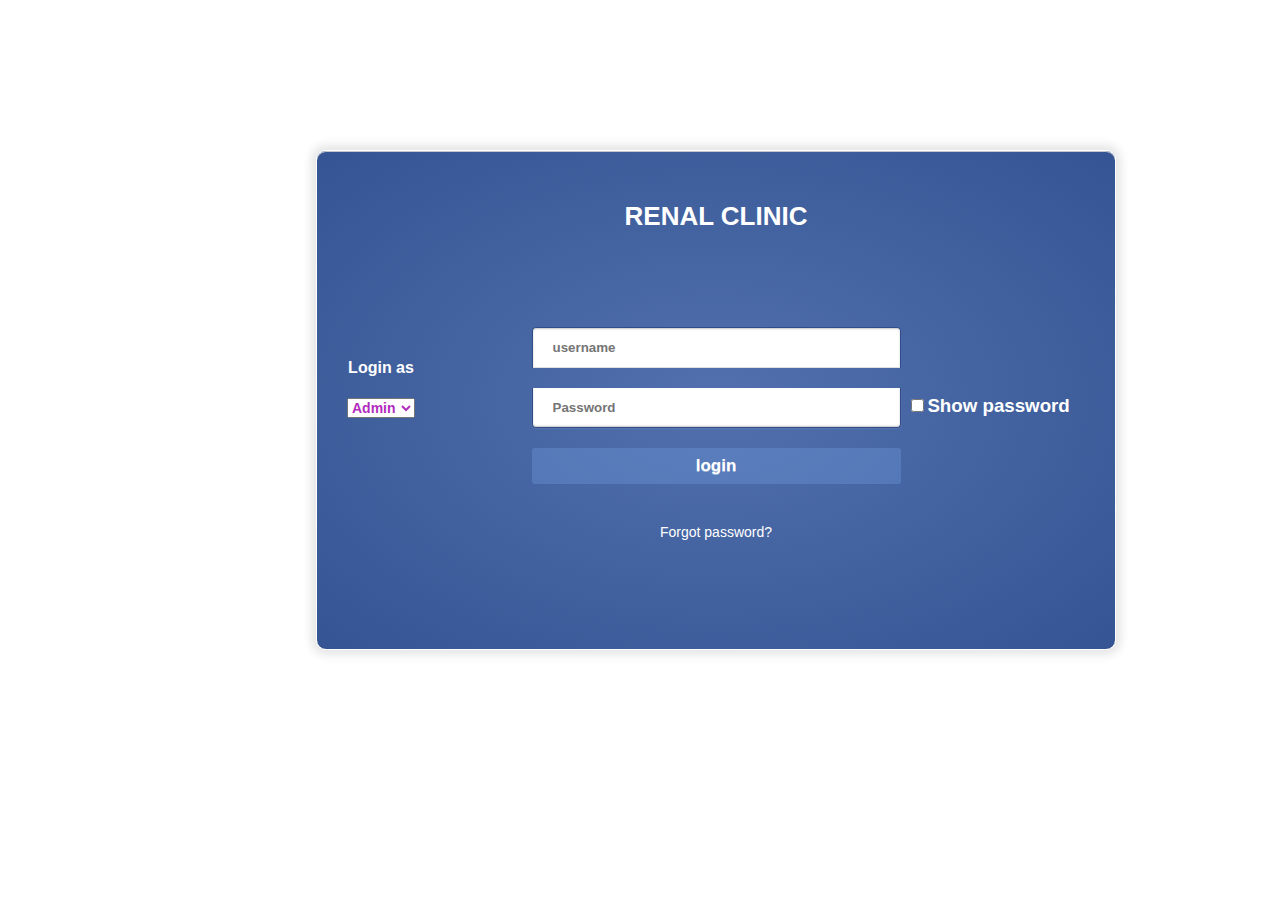
<file: index.html>
<!DOCTYPE html>
<html lang="en">
<head>
    <meta charset="UTF-8">
    <meta http-equiv="X-UA-Compatible" content="IE=edge">
    <meta name="viewport" content="width=device-width, initial-scale=1.0">
    <title>renal.com</title>

<link rel="stylesheet" href="https://cdn.jsdelivr.net/npm/bootstrap-icons@1.3.0/font/bootstrap-icons.css" />
<link href="style.css" rel="stylesheet">
</head>
<body 
    
    <section class="login-form-wrap">
        <h1>RENAL CLINIC</h1>
        <form class="login-form" method="POST" action="login.php">
          <label>
            <input type="username" name="username" required placeholder="username">
          </label>
          <label>
            <input type="password" name="password" id="password" required placeholder="Password">
          </label>
          <div class="check">
            <input type="checkbox" onclick="myFunction()"><h3>Show password</h3> 
         </div>

          <input type="submit" name="login" value="login">
        

        <h5><a href="reset.html">Forgot password?</a></h5>
        <div class="swtichlogin"> 
          <h4>Login as</h4> <select name="usertype">
          <option value="Admin">Admin</option>
          <option value="Doctor">Doctor</option>
          <option value="Staff">Staff</option>
      </select>
      </div>
  
       </form>
      </section>
  <script src="custom.js"></script>
</body>
</html>
</file>
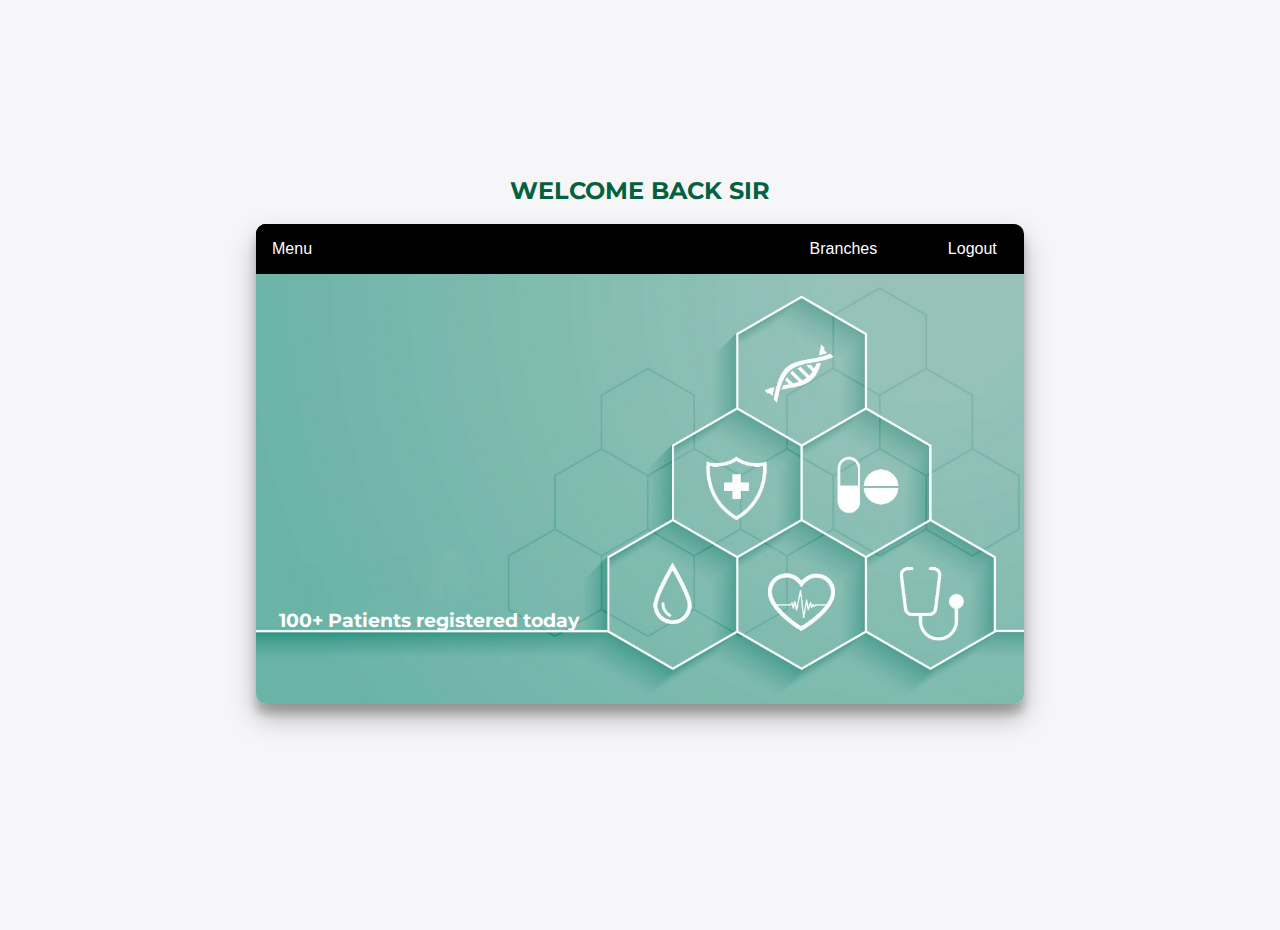
<file: admin.html>
<!DOCTYPE html>
<html lang="en">

<head>
  <meta charset="UTF-8">
  <meta http-equiv="X-UA-Compatible" content="IE=edge">
  <meta name="viewport" content="width=<device-width>, initial-scale=1.0">
  <meta http-equiv="Cache-Control" content="no-cache, no-store, must-revalidate"/>
  <meta http-equiv="Pragma" content="no-cache"/>
  <meta http-equiv="Expires" content="0"/>
  <title>Document</title>

  <link href="adminstyle.css" rel="stylesheet">
</head>

<body>
  <h2>WELCOME BACK SIR</h2>

  <div class="container" id="container">

    <h3 class="info" id="info">100+ Patients registered today</h3>




    <div class="blankdiv" id="blankdiv"> </div>

    <div class="dropdown">
      <button class="dropbtn">Menu</button>
      <div class="dropdown-content">
        <a href="#" id="admin">Add Admin</a>
        <a href="#" id="doctor">Add Doctors</a>
        <a href="#" id="staff">Create Branch</a>
      </div>
    </div>

    <form method="POST" action="logout.php">
      <button type="submit" class="report" name="logoutbtn">Logout</button>
    </form>
    <button class="Branches">Branches</button>


    <!-- Admin  ADD Form  -->

    <div class="form-popup" id="myForm">
      <form method="POST" action="add.php" class="form-container">
        <h3>Create Admin</h3>
        <label for="name"><b>Name</b></label>
        <input type="text" placeholder="Enter Name" name="name" required>
        <label for="username"><b>Username</b></label>
        <input type="text" placeholder="Create Username" name="username" required>
        <label for="psw"><b>Password</b></label>
        <input type="password" placeholder="Choose Password" name="password" required>
        <label for="number"><b>Number</b></label>
        <input type="tel" placeholder="Enter mobile number" name="number" required>

        <button type="submit"  name="addadmin" class="btn">Add</button>
      </form>

      <button class="close" id="cut">Close/Cancel</button>

    </div>

    <!-- Doctors  ADD Form  -->


    <div class="form-popup" id="myForm2">
      <form method="POST" action="add.php" class="form-container">
        <h3>Enter follwoing Details</h3>
        <label for="name"><b>Name</b></label>
        <input type="text" placeholder="Enter Name" name="name" required>
        <label for="username"><b>Username</b></label>
        <input type="text" placeholder="Create Username" name="username" required>
        <label for="psw"><b>Password</b></label>
        <input type="password" placeholder="Choose Password" name="password" required>
        <label for="number"><b>Number</b></label>
        <input type="tel" placeholder="Enter mobile number" name="number" required>

        <button type="submit" name="adddoctor" class="btn">Add</button>
      </form>

      <button class="close" id="cut2">Close/Cancel</button>

    </div>



    <!-- Staff  ADD Form-->


    <div class="formstaff1" id="myForm3">

      <form action="add.php" method="POST" class="formstaff">
        <label for="name"><b>Branch name</b></label>
        <input type="text" id="branchtext" class="branchtext" placeholder="Enter branch name" required name="branch">
        <label for="name"><b>name</b></label>
        <input type="text" placeholder="Enter Name" name="name" required>
        <label for="username"><b>Username</b></label>
        <input type="text" placeholder="Create Username" name="username" required>
        <label for="psw"><b>Password</b></label>
        <input type="password" placeholder="Choose Password" name="password" required>
        <label for="number"><b>Number</b></label>
        <input type="tel" placeholder="Enter mobile number" name="number" required>
        <button type="submit" name="addstaff" class="btn">Add</button>
      </form>
      <button class="close1" id="cut3">Close/Cancel</button>

    </div>





  </div>

  <script src="adminjs.js"> </script>
</body>

</html>
</file>
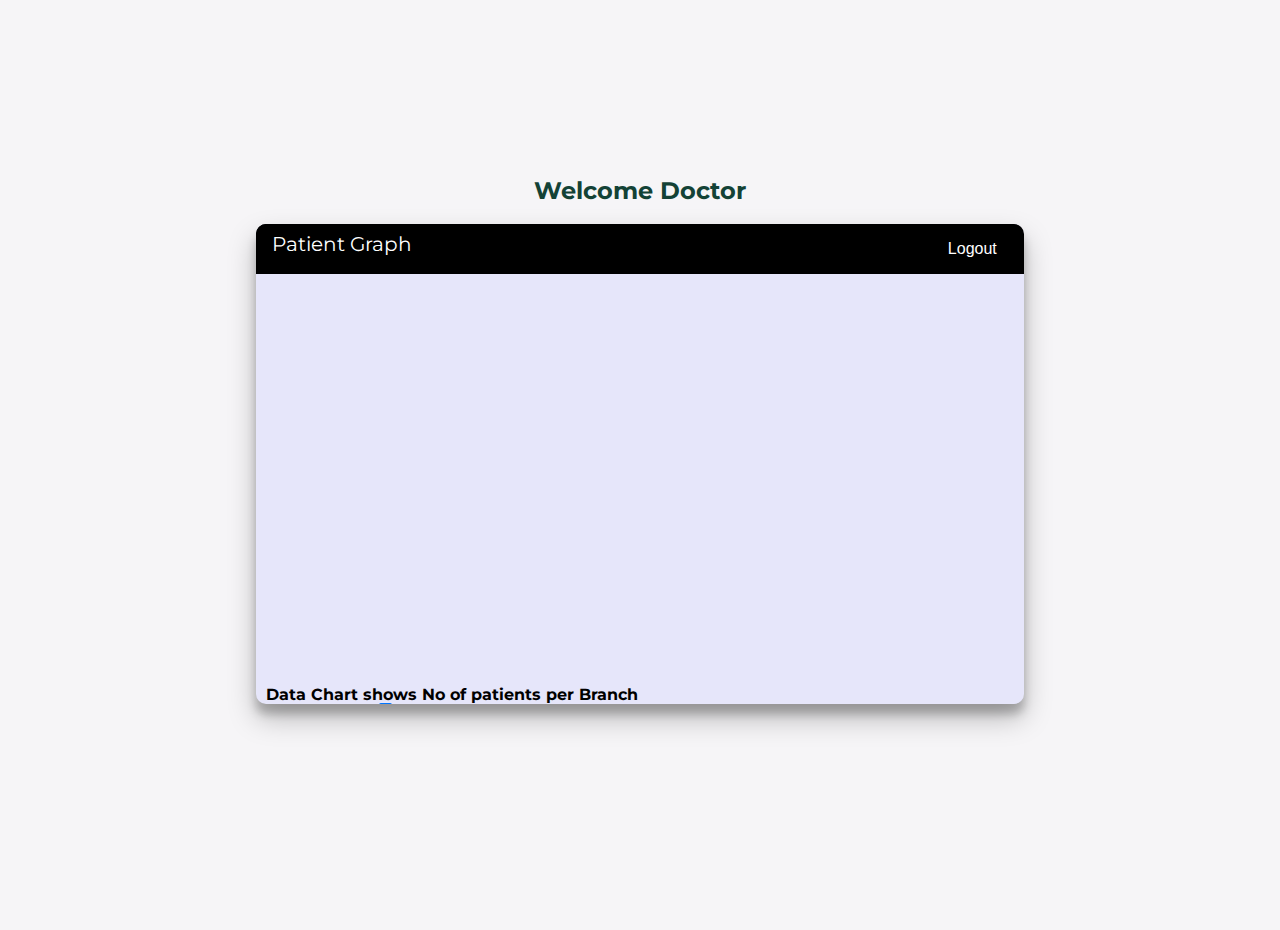
<file: doctor.html>
<!DOCTYPE html>
<html lang="en">

<head>
    <meta charset="UTF-8">
    <meta http-equiv="X-UA-Compatible" content="IE=edge">
    <meta name="viewport" content="width=<device-width>, initial-scale=1.0">
    <title>Document</title>
    <link href="doctorstyle.css" rel="stylesheet">

    <style>
        .highcharts-figure,
        .highcharts-data-table table {
            min-width: 320px;
            max-width: 800px;
            margin: 1em auto;
        }

        #container {
            height: 400px;
        }

        .highcharts-data-table table {
            font-family: Verdana, sans-serif;
            border-collapse: collapse;
            border: 1px solid #EBEBEB;
            margin: 10px auto;
            text-align: center;
            width: 100%;
            max-width: 500px;
        }

        .highcharts-data-table caption {
            padding: 1em 0;
            font-size: 1.2em;
            color: #555;
        }

        .highcharts-data-table th {
            font-weight: 600;
            padding: 0.5em;
        }

        .highcharts-data-table td,
        .highcharts-data-table th,
        .highcharts-data-table caption {
            padding: 0.5em;
        }

        .highcharts-data-table thead tr,
        .highcharts-data-table tr:nth-child(even) {
            background: #f8f8f8;
        }

        .highcharts-data-table tr:hover {
            background: #f1f7ff;
        }
    </style>




</head>

<body>

    <h2> Welcome Doctor</h2>
    <div class="container1" id="container2">
        <div class="blankdiv" id="blankdiv"> </div>
        <p class="text">Patient Graph</p>
        <form method="POST" action="logout.php">
            <button type="submit" class="logoutbtn" name="logoutbtn">Logout</button>
          </form>
      
        <div class="chart" id="chart">
            <script src="https://code.highcharts.com/highcharts.js"></script>
            <script src="https://code.highcharts.com/modules/data.js"></script>
            <script src="https://code.highcharts.com/modules/exporting.js"></script>
            <script src="https://code.highcharts.com/modules/export-data.js"></script>
            <script src="https://code.highcharts.com/modules/accessibility.js"></script>

            <figure class="highcharts-figure">
                <div id="container"></div>
                <p class="highcharts-description">
                   Data Chart shows No of patients per Branch 
                    <br>
                    <br>
                    <br>
                </p>
            </figure>

            <div class="ld-row">
                <label class="ld-label">
                    Enable Polling
                </label>
                <input type="checkbox" checked="checked" id="enablePolling">
            </div>
            <div class="ld-row">
                <label class="ld-label">
                    Polling Time (Seconds)
                </label>
                <input class="ld-time-input" type="number" value="2" id="pollingTime">
            </div>
            <div class="ld-row">
                <label class="ld-label">
                    CSV URL
                </label>
                <input class="ld-url-input" type="text" id="fetchURL">
            </div>
        </div>
    </div>
    <script>
        var defaultData = 'https://demo-live-data.highcharts.com/time-data.csv';
        var urlInput = document.getElementById('fetchURL');
        var pollingCheckbox = document.getElementById('enablePolling');
        var pollingInput = document.getElementById('pollingTime');

        function createChart() {
            Highcharts.chart('container', {
                chart: {
                    type: 'spline'
                },
                title: {
                    text: 'Live Data'
                },
                accessibility: {
                    announceNewData: {
                        enabled: true,
                        minAnnounceInterval: 15000,
                        announcementFormatter: function (allSeries, newSeries, newPoint) {
                            if (newPoint) {
                                return 'New point added. Value: ' + newPoint.y;
                            }
                            return false;
                        }
                    }
                },
                data: {
                    csvURL: urlInput.value,
                    enablePolling: pollingCheckbox.checked === true,
                    dataRefreshRate: parseInt(pollingInput.value, 10)
                }
            });

            if (pollingInput.value < 1 || !pollingInput.value) {
                pollingInput.value = 1;
            }
        }

        urlInput.value = defaultData;

        // We recreate instead of using chart update to make sure the loaded CSV
        // and such is completely gone.
        pollingCheckbox.onchange = urlInput.onchange = pollingInput.onchange = createChart;

        // Create the chart
        createChart();
    </script>
    <script src="adminjs.js"> </script>
</body>

</html>
</file>
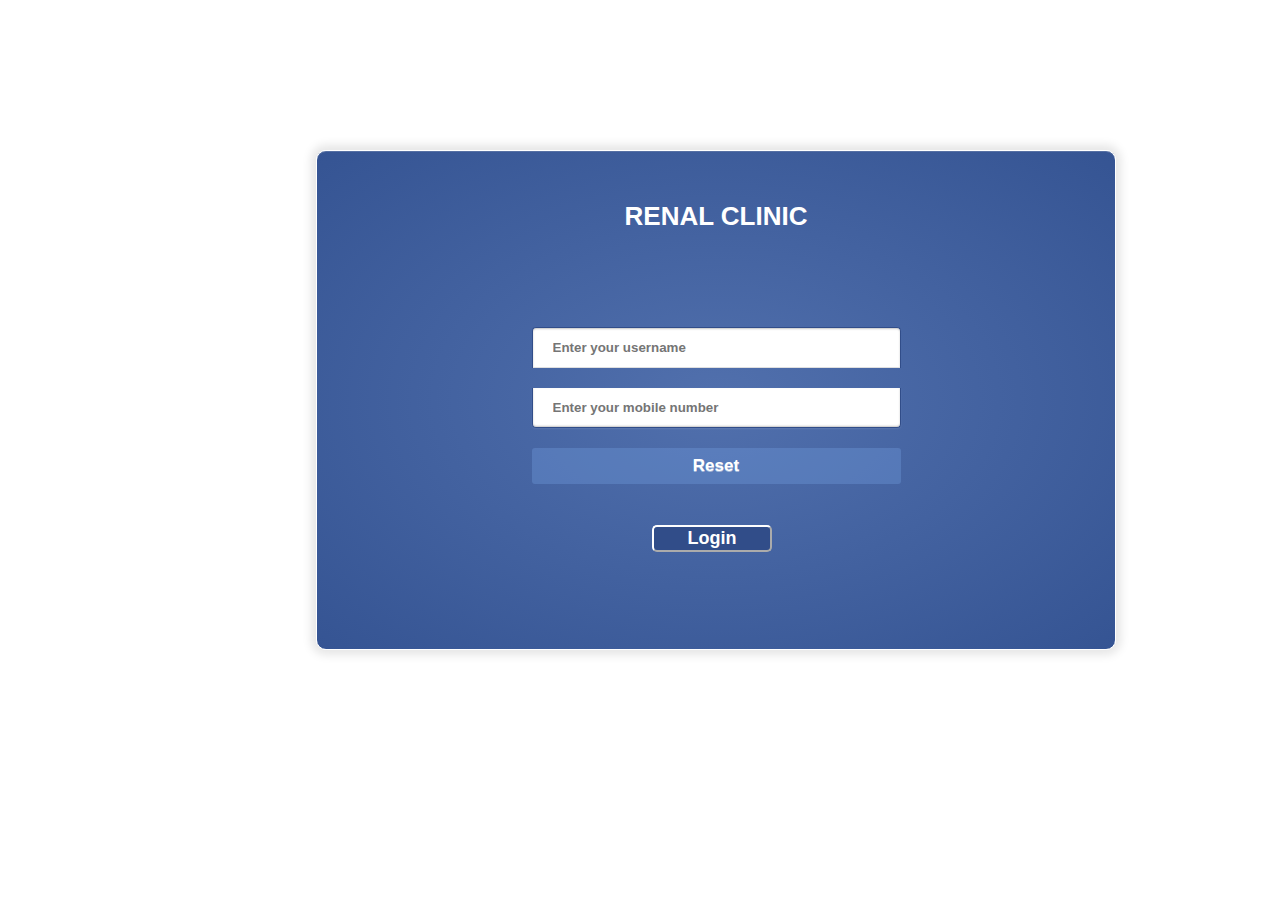
<file: reset.html>
<!DOCTYPE html>
<html lang="en">
<head>
    <meta charset="UTF-8">
    <meta http-equiv="X-UA-Compatible" content="IE=edge">
    <meta name="viewport" content="width=device-width, initial-scale=1.0">
    <title>renal.com</title>


<link rel="stylesheet" href="https://cdn.jsdelivr.net/npm/bootstrap-icons@1.3.0/font/bootstrap-icons.css" />
<link href="resetstyle.css" rel="stylesheet">
</head>
<body>
    
    <section class="reset-form">
        <h1>RENAL CLINIC</h1>
        <form class="form" method="POST" action="php/reset.php">
          <label>
            <input type="username" name="username" required placeholder="Enter your username">
          </label>
          <label>
            <input type="tel" name="tel" id="tel"  required placeholder="Enter your mobile number">
          </label>
        
          <input type="submit" name="reset" value="Reset">
        
        
       </form>
       <button class="backbutton" onclick="back()"
         style="font-size: 18px;">Login
        </button>
        
      </section>
<script src="custom.js"> </script>
</body>
</html>
</file>
<file: style.css>
* {
	box-sizing: border-box; 
}

html {
	background: #ffffff;
  }
  
  body {
	  background: #ffffff;
	  margin:0;
	  padding:0; 
	  font-family: 'Lato', sans-serif;
  }

.login-form-wrap {
	background: radial-gradient(ellipse at center,  rgba(81,112,173,1) 0%,rgba(53,84,147,1) 100%);
	border:1px solid #ffffff;
	box-shadow: 0 1px #c3c6cc inset, 0 0 10px 5px rgba(0, 0, 0, 0.1);
	border-radius: 10px;
    
	width: 800px;
	height: 500px;
	margin: 60px;
    position: absolute;
    top:10%;
    left: 20%;
	padding: 50px 30px 0 30px;
	text-align: center;
}
.login-form{
    position:relative;
    top: 10%;
}
	
    h1 {
		margin:0 0 50px 0;
		padding: 0;  
		font-size: 26px;
		color: #fff;
	}
	h5 {
		margin-top: 40px;
	}
	h5 > a {
		font-size: 14px;
		color: #fff;
		text-decoration: none; 
		font-weight: 400;
	}



input[type="username"]{
		width: 50%;
        
		border: 1px solid #314d89;
		outline: none;
		padding: 12px 20px;
		color: #000000;
		font-weight: bold;
	  font-family: 'Lato', sans-serif;
      cursor:text;
    
		border-bottom: none; 
		border-radius: 4px 4px 0 0;
		padding-bottom: 13px;
		box-shadow: 0 -1px 0 #E0E0E0 inset,
					0 1px 2px rgba(0, 0, 0, 0.23) inset;

	}

input[type="password"]  {
		width: 50%; 
		
		border: 1px solid #314d89;
		outline: none;
		padding: 12px 20px;
		color: #000000;
		font-weight: bold;
	  font-family: 'Lato', sans-serif;
    cursor:text;
    margin-top:20px;
    border-top: none; 
    border-radius: 0 0 4px 4px;
    box-shadow: 0 -1px 2px rgba(0, 0, 0, 0.23) inset,
                0 1px 2px rgba(255, 255, 255, 0.1);
	}

	input[type="text"]  {
		width: 50%; 
		
		border: 1px solid #314d89;
		outline: none;
		padding: 12px 20px;
		color: #000000;
		font-weight: bold;
	  font-family: 'Lato', sans-serif;
    cursor:text;
    margin-top:20px;
    border-top: none; 
    border-radius: 0 0 4px 4px;
    box-shadow: 0 -1px 2px rgba(0, 0, 0, 0.23) inset,
                0 1px 2px rgba(255, 255, 255, 0.1);
	}



input[type="submit"] {
	  font-family: 'Lato', sans-serif;
	  font-weight: 400;
      background-color: #6c97d867;
  color: white;
  cursor:pointer;
	
		display: block;
		margin: 20px auto 0 auto;
		width: 50%;
		border: none;
		border-radius: 3px;
		padding: 8px;
		font-size: 17px;
		
		text-shadow: 0 1px 0 rgba(255, 255, 255, 0.45);
		font-weight: 700;
		
    
}
input[type="submit"]:hover{
    background-color: rgba(24, 136, 211, 0.986);
    

    
} 
.swtichlogin{
    cursor:pointer;
    float: left;
    position: absolute;
    top: 5%;
    color:#fff
}
select{
    color: rgb(177, 45, 189);
    
    font-size: 14px;
    font-family: 'Lucida Sans', 'Lucida Sans Regular', 'Lucida Grande', 'Lucida Sans Unicode', Geneva, Verdana, sans-serif;
    font-weight: bold;
}

.check{
	size: 40px;
	
	color:#fff;
	position:absolute;
	left:80%;
	top:32%;
	cursor:default;
	
	
	margin-left: -30px;
}
.check input[type="checkbox"],h3{
	size: 20px;
	cursor: pointer;
	position:relative;
    display: inline;
	
}
</file>
<file: adminstyle.css>
@import url('https://fonts.googleapis.com/css?family=Montserrat:400,800');

* {
	box-sizing: border-box;
}

body {
	background: #f6f5f7;
	display: flex;
	justify-content: center;
	align-items: center;
	flex-direction: column;
	font-family: 'Montserrat', sans-serif;
	height: 100vh;
	margin: -20px 0 50px;
}

h1 {
    color: #03613f;
    font-size: 20px;
	font-weight: bold;
	margin: 0;
}

h2 {
	text-align: center;
    position: relative;
    color: #03613f;
}

p {
	font-size: 14px;
	font-weight: 100;
	line-height: 20px;
	letter-spacing: 0.5px;
	margin: 20px 0 30px;
}

span {
	font-size: 12px;
}

a {
	color: #333;
	font-size: 14px;
	text-decoration: none;
	margin: 15px 0;
}





.container {
	background-image: url(back.jpg);
 
  background: position y 10px;;
  background-position-x: center;
  background-position-y: bottom;
  background-size:contain;

  background-repeat: no-repeat;
	border-radius: 10px;
  	box-shadow: 0 14px 28px rgba(0,0,0,0.25), 
			0 10px 10px rgba(0,0,0,0.22);
	position: relative;
	overflow: hidden;
	width: 768px;
    min-height: 100%; 
	max-width: 100%;
	min-height: 480px;
}





.dropbtn {
  
    background-color: #000000;
    color: white;
    padding: 16px;
    font-size: 16px;
    border: none;
    cursor: pointer;
    
  }
  
  .dropdown {
    background-color: #000000;
    width: 10%;

    position: relative;
    display: inline-block;
    position: absolute;
    left:0%;
    top: 0%;
  }
  
  .dropdown-content {
    display: none;
    position: absolute;
    background-color: #f9f9f9;
    min-width: 160px;
    box-shadow: 0px 8px 16px 0px rgba(0,0,0,0.2);
    z-index: 1;
  }
  
  .dropdown-content a {
    color: black;
    padding: 12px 16px;
    text-decoration: none;
    display: block;
    cursor: pointer;
  }
  
  .dropdown-content a:hover {
      background-color: #f00f0fdc;
      color: #000;
 
   

}
  
  .dropdown:hover .dropdown-content {
    display: block;
  }
  
  .dropdown:hover .dropbtn {
    background-color: #000000;
    color: rgb(255, 255, 255);
  }

  .report{
    background-color: #000000;
    color: white;
    padding: 16px;
    font-size: 16px;
    border: none;
    cursor: pointer;
    position: absolute;
    left:88%;
    top: 0%;
      
  }
  .Branches{
    background-color: #000000;
    color: white;
    padding: 16px;
    font-size: 16px;
    border: none;
    cursor: pointer;
    position: absolute;
    left:70%;
    top: 0%;
  }

.blankdiv{
    background-color: #000000;
    color: white;
    padding: 16px;
    font-size: 16px;
    border: none;
    cursor:default;
    position: absolute;
    left:0%;
    top: 0%;
    height:50px;
    width: 100%;

}



  .open-button {
    background-color: #555;
    color: white;
    padding: 16px 20px;
    border: none;
    cursor: pointer;
    opacity: 0.8;
    position: fixed;
  
  }
  

  .form-popup {
    display:none;
    
    
    bottom: 0;
    right: 15px;
   
    z-index: 9;
    position: absolute;
    left:20%;
    top: 10%;
    opacity: 1;
  }
  

  .form-container {
    max-width: 300px;
    padding: 10px;
    background-color: rgb(255, 255, 255);
    border-radius: 5px;
    position: absolute;
    left:20%;
    top: 5%;

  }

  .form-container input[type=text], .form-container input[type=tel],.form-container input[type=password] {
    width: 100%;
    padding: 10px;
    margin: 5px;
    border: none;
    background: #f1f1f1;
  }
  
  .form-container input[type=text]:focus, .form-container input[type=password]:focus,.form-container input[type=password]:focus  {
    background-color: #ddd;
    outline: none;
  }
  
  .form-container .btn {
    background-color: #03613f;
    color: white;
    padding: 16px 20px;
    border: none;
    cursor: pointer;
    width: 40%;
    height: 40px;
    margin:3px;
    align-items: center;
    text-align: center;
    border-radius: 10px;

  
  }

.close{
    background-color: #03613f;
    color: white;
    padding: 16px 20px;
    border: none;
    cursor: pointer;
    width: 20%;
    height: 39px;
    margin:3px;
    align-items: center;
    text-align: center;
    position: absolute;
    top: 82%;
    left: 48%;
    border-radius: 10px;
}

  

  .form-container .btn:hover, .open-button:hover {
    opacity: 1;
  }

.info{
    position:absolute;
    top: 76%;
    left: 3%;
    color: #ffffff;
    font-size: larger;;

  }

  .formstaff{
    max-width: 300px;
    padding: 10px;
    background-color: rgb(255, 250, 250);
    position: absolute;
    left:20%;
    top: 5%;
    border-radius: 5px;
   

  }

  
  .formstaff input[type=text], .formstaff input[type=tel],.formstaff input[type=password] {
    width: 100%;
    padding: 10px;
    margin: 5px;
    border: none;
    background: #f1f1f1;
  }
  
  .formstaff input[type=text]:focus, .formstaff input[type=password]:focus, .formstaff input[type=password]:focus  {
    background-color: #ddd;
    outline: none;
  }
  
  .formstaff .btn {
    background-color: #03613f;
    color: white;
    padding: 16px 20px;
    border: none;
    cursor: pointer;
    width: 40%;
    height: 40px;
    margin:3px;
    align-items: center;
    text-align: center;
    border-radius: 10px;

  
  }


  .close1{
    background-color: #03613f;
    color: white;
    padding: 16px 20px;
    border: none;
    cursor: pointer;
    width: 20%;
    height: 39px;
    margin:3px;
    align-items: center;
    text-align: center;
    position: absolute;
    top: 83%;
    left: 48%;
    border-radius: 10px;
}

.formstaff1 {
  display:none;
  
  bottom: 0;
  right: 15px;
 
  z-index: 9;
  position: absolute;
  left:20%;
  top: 10%;
}
</file>
<file: doctorstyle.css>
@import url('https://fonts.googleapis.com/css?family=Montserrat:400,800');

* {
	box-sizing: border-box;
}

body {
	background: #f6f5f7;
	display: flex;
	justify-content: center;
	align-items: center;
	flex-direction: column;
	font-family: 'Montserrat', sans-serif;
	height: 100vh;
	margin: -20px 0 50px;
}

h1 {
    color: #ffffff;
    font-size: 20px;
	font-weight: bold;
	margin: 0;
}






.container1 {
	background-color: lavender;
	border-radius: 10px;
  	box-shadow: 0 14px 28px rgba(0,0,0,0.25), 
			0 10px 10px rgba(0,0,0,0.22);
	position: relative;
	overflow: hidden;
	width: 768px;
    min-height: 100%; 
	max-width: 100%;
	min-height: 480px;
}





.blankdiv{
    background-color: #000000;
    color: white;
    padding: 16px;
    font-size: 16px;
    border: none;
    cursor:default;
    position: absolute;
    left:0%;
    top: 0%;
    height:50px;
    width: 100%;

}

.logoutbtn{


    background-color: #000000;
    color: white;
    padding: 16px;
    font-size: 16px;
    border: none;
    cursor:pointer;
    position: absolute;
    left:88%;
    top: 0%;
}
.logoutbtn{
    
    background-color: #000000;
    color: white;
    padding: 16px;
    font-size: 16px;
    border: none;
    cursor: pointer;
    position: absolute;
    left:88%;
    top: 0%;
}


.info{
    position:absolute;
    top: 76%;
    left: 3%;
    color: #e71111;
    font-size: larger;;

  }

  h2 {
	text-align: center;
    position: relative;
    color: #134236;
}
.chart{
    position: absolute;
    top: 44px;
    left: 0px;
    overflow: hidden;
    width: 770px;
}
.highcharts-description{
    position: absolute;
    top: 81%;
    left: 10px;
    overflow: hidden;
    font-weight: bold;
}
.text{
    background-color: #000000;
    color: white;
    padding: 16px;
    font-size: 20px;
    border: none;
    cursor:default;
    position: absolute;
    left:0%;
    top:-28px;
}
</file>
<file: resetstyle.css>
* {
	box-sizing: border-box; 
}
html {
	background: #ffffff;
  }
  
  body {
	  background: #ffffff;
	  margin:0;
	  padding:0; 
	  font-family: 'Lato', sans-serif;
  }

.reset-form {
	background: radial-gradient(ellipse at center,  rgba(81,112,173,1) 0%,rgba(53,84,147,1) 100%);
	border:1px solid #ffffff;
	box-shadow: 0 1px #5670A4 inset, 0 0 10px 5px rgba(0, 0, 0, 0.1);
	border-radius: 10px;
    
	width: 800px;
	height: 500px;
	margin: 60px;
    position: absolute;
    top:10%;
    left: 20%;
	padding: 50px 30px 0 30px;
	text-align: center;
}
.form{
    position:relative;
    top: 10%;
}
	
    h1 {
		margin:0 0 50px 0;
		padding: 0;  
		font-size: 26px;
		color: #fff;
	}
	.backbutton{
		width: 15%;
		background-color: #314d89;
		color: #fff;
		font-weight: bold;
		position: absolute;
		top: 75%;
		left: 42%;
		border-radius: 5px;
		border-color: #fff;
	}


input[type="username"]{
		width: 50%;
        
		border: 1px solid #314d89;
		outline: none;
		padding: 12px 20px;
		color: #000000;
		font-weight: bold;
	  font-family: 'Lato', sans-serif;
    cursor:text;
    
		border-bottom: none; 
		border-radius: 4px 4px 0 0;
		padding-bottom: 13px;
		box-shadow: 0 -1px 0 #E0E0E0 inset,
					0 1px 2px rgba(0, 0, 0, 0.23) inset;

	}

#tel{
		width: 50%; 
		
		border: 1px solid #314d89;
		outline: none;
		padding: 12px 20px;
		color: #000000;
		font-weight: bold;
	  font-family: 'Lato', sans-serif;
    cursor:text;
    margin-top:20px;
    border-top: none; 
    border-radius: 0 0 4px 4px;
    box-shadow: 0 -1px 2px rgba(0, 0, 0, 0.23) inset,
                0 1px 2px rgba(255, 255, 255, 0.1);
	}

	



input[type="submit"] {
	  font-family: 'Lato', sans-serif;
	  font-weight: 400;
      background-color: #6c97d867;
  color: white;
  cursor:pointer;
	
		display: block;
		margin: 20px auto 0 auto;
		width: 50%;
		border: none;
		border-radius: 3px;
		padding: 8px;
		font-size: 17px;
		
		text-shadow: 0 1px 0 rgba(255, 255, 255, 0.45);
		font-weight: 700;
		
    
}
input[type="submit"]:hover{
    background-color: rgba(24, 136, 211, 0.986);
    

    
}
</file>
